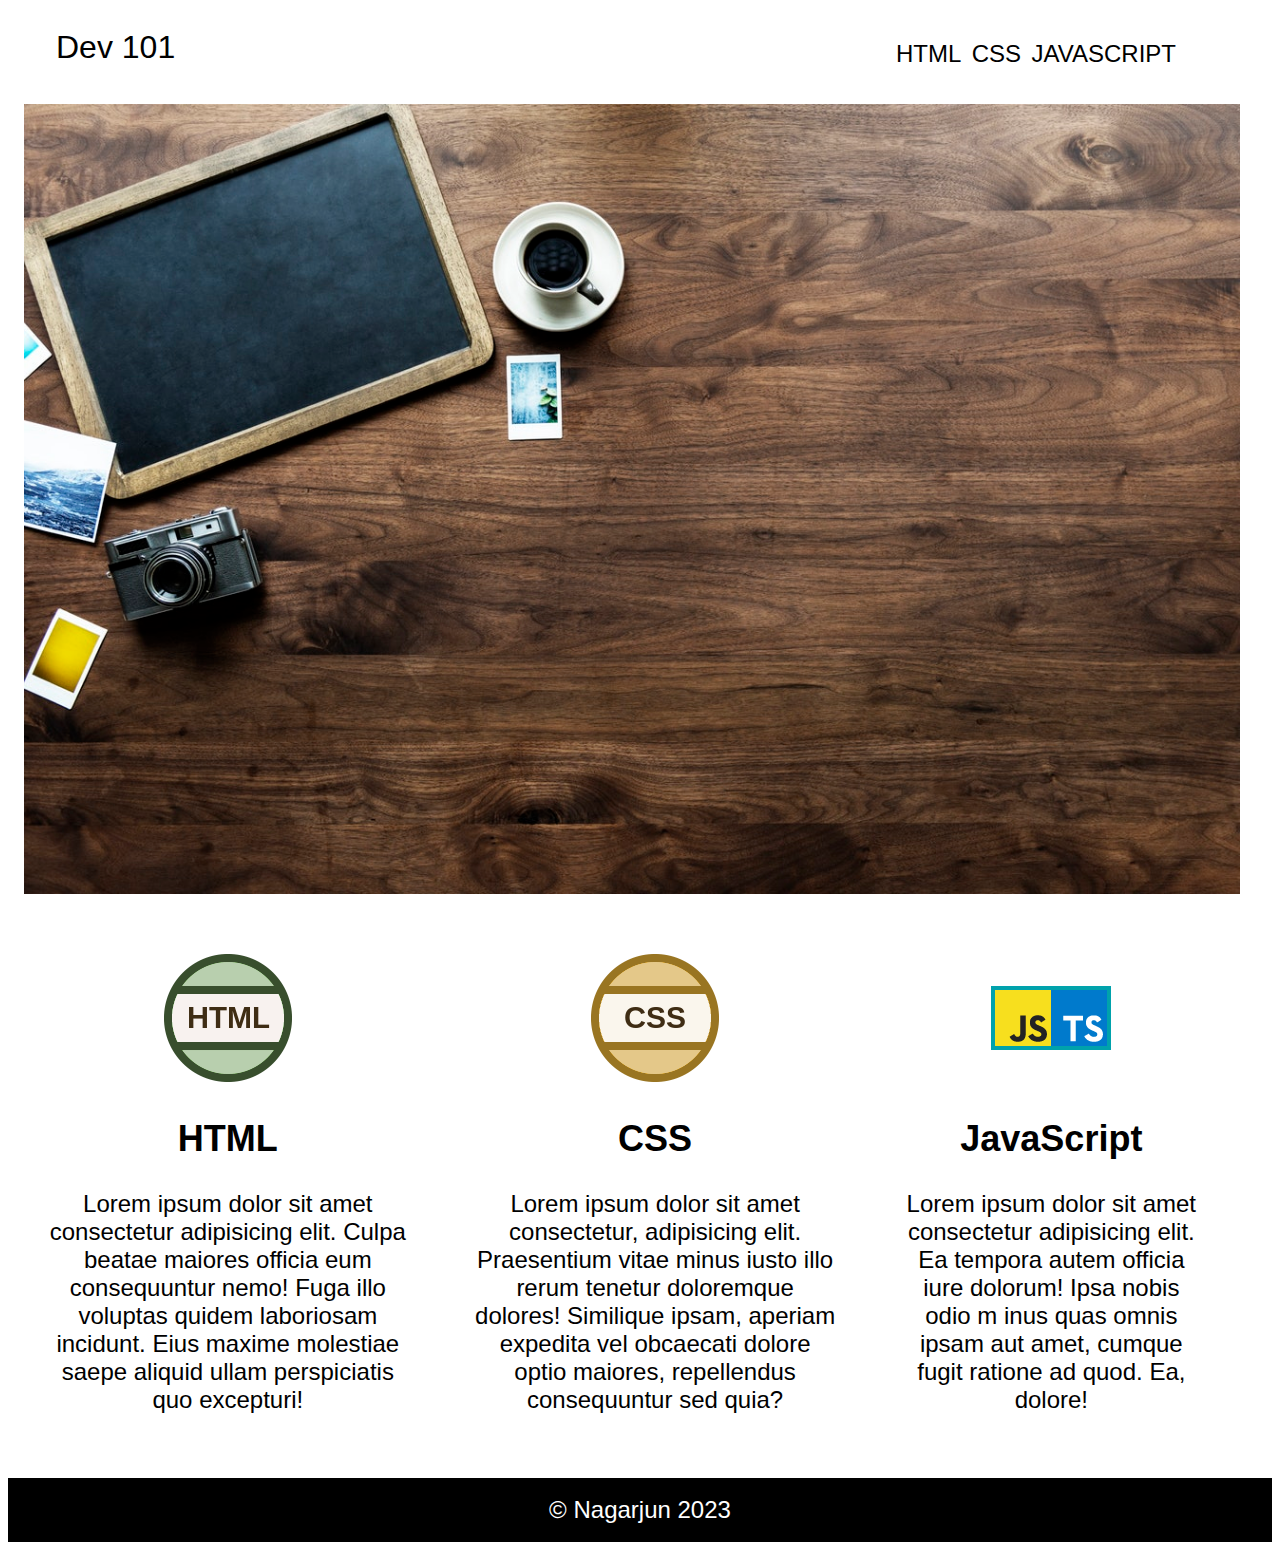
<file: Webiste.html>
<!-- For sectioning we use div tag -->
<!-- website ko sirf aur sirf div se sectioning krne k alawa -->
<!-- Semantic tag ka use kr skte hai aur isko use krke hum particularly section kr skte hai-->
<!-- Three tags are there= HEADER ,NAV, SECTION, ARTICLE, FOOTER TAG -->


<!DOCTYPE html>
<html lang="en">
<head>
  <meta charset="UTF-8">
  <meta http-equiv="X-UA-Compatible" content="IE=edge">
  <meta name="viewport" content="width=device-width, initial-scale=1.0">
  <title>Document</title>

  <!-- Link tag is used to link external css-->
  <!-- Two attributes are there i.e rel and -->
  <!-- css files stylesheet ki category mai prta hai-->
  <link rel="stylesheet" href="style.css">

   
</head>
<body> 
      <header>
            <h1>Dev 101</h1> 
            <nav>
              <ul>
                <li><a href="https://en.wikipedia.org/wiki/HTML">HTML</a></li>
                <li><a href="https://en.wikipedia.org/wiki/CSS">CSS</a></li>
                <li><a href="https://en.wikipedia.org/wiki/JavaScript">JAVASCRIPT</a></li>
              </ul>
            </nav>
      </header> 
       
      <section>
        <img src="./final/lap.jpeg" class="showcase_img" alt="Laptop Image">
      </section>
     

      <!--article tag is div for content -->
      <article>

          <div class="content">
          <img src="./final/html.png" alt="">  
          <h2>HTML</h2> 
          <p>
           Lorem ipsum dolor sit amet consectetur adipisicing elit. Culpa beatae maiores officia eum consequuntur nemo!
            Fuga illo voluptas quidem laboriosam incidunt. Eius maxime 
            molestiae saepe aliquid ullam perspiciatis quo excepturi!
          </p>
          </div> 
          
          <div class="content">
          <img src="./final/css.png" alt="">
          <h2>CSS</h2>
          <p>Lorem ipsum dolor sit amet consectetur, adipisicing elit. Praesentium vitae minus iusto illo
             rerum tenetur doloremque dolores! Similique ipsam, aperiam expedita
              vel obcaecati dolore optio maiores, repellendus consequuntur sed quia?</p>
          </div>

          <div class="content">
          <img src="./final/icon.png" alt="">
          <h2>JavaScript</h2>
          <p>Lorem ipsum dolor sit amet consectetur adipisicing elit. Ea tempora autem officia
             iure dolorum! Ipsa nobis odio m
             inus quas omnis ipsam aut amet, cumque fugit ratione ad quod. Ea, dolore!</p>
          </div>

      </article>
      
      <footer>
          &copy; Nagarjun 2023 
      </footer>

</body>
</html>
</file>
<file: style.css>
/* default styling */
html{
    font-family:'Segoe UI', Tahoma, Geneva, Verdana, sans-serif;
}

/* descendent selector combinators*/
header h1{
    font-weight: 400;
}

header {
    display: flex;
    justify-content:space-between;
    margin: 0 3rem;
    /*top bottom left right*/
}

nav {
    width: 20rem;
    position: relative;
    /* we are allowed to move*/
    top: 1rem;
    right: 3rem

}
ul{
    display: flex;
    justify-content: space-between;
}

li{
    list-style: none;
    /* to remove dot*/
    font-size: 1.5rem;
}

/* Class Selector */
.showcase_img {
    width:95vw ;
    /* for responsive website*/
    margin: 1rem;
}

article{
    display: flex;
    margin: 1.5rem;
}

.content{
    text-align: center;
    margin-right: 2rem;
    padding: 1rem;
    font-size: 1.5rem;
}

h2{
    font-weight: 600;
}

footer{
    background-color: black;
    color:white;
    height:4rem;
    display: flex;
    justify-content: center;
    align-items: center;
    font-size: 1.5rem;
}

a{
    text-decoration: none;
    /* to remove underline*/
    color: black;
}

a:hover {
/* : ->pseudo class*/   
color: brown;
font-size: 2rem;
}
</file>
